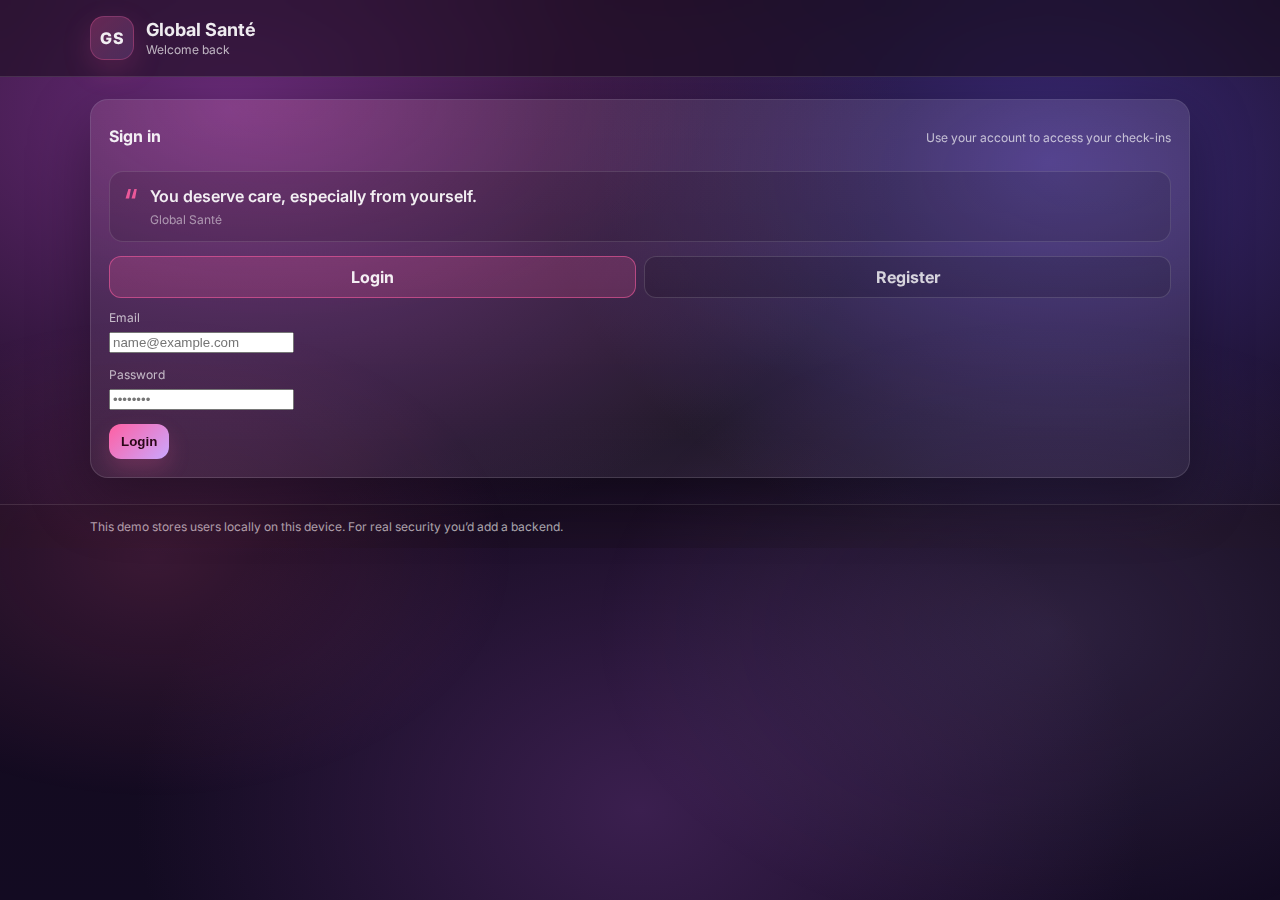
<file: auth.html>
<!doctype html>
<html lang="en">
  <head>
    <meta charset="UTF-8" />
    <meta name="viewport" content="width=device-width, initial-scale=1.0" />
    <title>Global Santé — Sign in</title>
    <link rel="preconnect" href="https://fonts.googleapis.com" />
    <link rel="preconnect" href="https://fonts.gstatic.com" crossorigin />
    <link
      href="https://fonts.googleapis.com/css2?family=Inter:wght@400;500;600;700&display=swap"
      rel="stylesheet"
    />
    <link rel="stylesheet" href="styles.css" />
    <script src="auth.js" defer></script>
  </head>
  <body>
    <div class="bg" aria-hidden="true"></div>

    <header class="header">
      <div class="container header-inner">
        <div class="brand">
          <div class="logo" aria-hidden="true">GS</div>
          <div>
            <h1>Global Santé</h1>
            <p class="subtitle">Welcome back</p>
          </div>
        </div>
      </div>
    </header>

    <main class="container grid" style="grid-template-columns: 1fr;">
      <section class="card">
        <div class="card-header">
          <h2 id="title">Sign in</h2>
          <p class="muted" id="subtitle">Use your account to access your check-ins</p>
        </div>

        <div class="quote" role="note" aria-label="Motivational quote">
          <div class="quote-mark" aria-hidden="true">“</div>
          <div>
            <div class="quote-text" id="quoteText"></div>
            <div class="quote-author" id="quoteAuthor"></div>
          </div>
        </div>

        <div
          class="segmented"
          role="group"
          aria-label="Auth mode"
          style="margin-bottom: 12px; grid-template-columns: repeat(2, 1fr);"
        >
          <input type="radio" id="modeLogin" name="mode" value="login" checked />
          <label for="modeLogin">Login</label>
          <input type="radio" id="modeRegister" name="mode" value="register" />
          <label for="modeRegister">Register</label>
        </div>

        <form id="authForm" class="form" autocomplete="off">
          <div class="field">
            <label for="email">Email</label>
            <input id="email" name="email" type="email" required placeholder="name@example.com" />
          </div>

          <div class="field" id="usernameField" hidden>
            <label for="username">Username</label>
            <input id="username" name="username" type="text" placeholder="yourname" />
          </div>

          <div class="field">
            <label for="password">Password</label>
            <input id="password" name="password" type="password" required placeholder="••••••••" />
          </div>

          <div class="actions">
            <button class="btn" id="submitBtn" type="submit">Login</button>
          </div>

          <div class="alert" id="authAlert" role="status" aria-live="polite" hidden></div>
        </form>
      </section>
    </main>

    <footer class="footer">
      <div class="container footer-inner">
        <div class="muted">
          This demo stores users locally on this device. For real security you’d add a backend.
        </div>
      </div>
    </footer>
  </body>
</html>
</file>
<file: styles.css>
:root {
  --bg0: #160b1a;
  --bg1: #130b22;
  --card: rgba(255, 255, 255, 0.08);
  --card2: rgba(255, 255, 255, 0.06);
  --stroke: rgba(255, 255, 255, 0.12);
  --text: rgba(255, 255, 255, 0.92);
  --muted: rgba(255, 255, 255, 0.68);
  --muted2: rgba(255, 255, 255, 0.5);
  --accent: #ff5fa2;
  --accent2: #caa7ff;
  --danger: #ff4d6d;
  --shadow: 0 20px 60px rgba(0, 0, 0, 0.35);
  --radius: 18px;
}

* {
  box-sizing: border-box;
}

html,
body {
  height: 100%;
}

body {
  margin: 0;
  font-family: Inter, system-ui, -apple-system, Segoe UI, Roboto, Arial, sans-serif;
  color: var(--text);
  background: radial-gradient(1200px 800px at 18% 12%, #6a2b7a 0%, transparent 56%),
    radial-gradient(900px 700px at 82% 18%, #3b2a7a 0%, transparent 56%),
    radial-gradient(900px 700px at 50% 90%, #3b1f4f 0%, transparent 56%),
    linear-gradient(180deg, var(--bg0), var(--bg1));
}

.gs-pages-nude {
  --bg0: #f6efe7;
  --bg1: #efe3d6;
  --card: rgba(255, 255, 255, 0.78);
  --card2: rgba(255, 255, 255, 0.62);
  --stroke: rgba(27, 20, 17, 0.12);
  --text: rgba(27, 20, 17, 0.96);
  --muted: rgba(27, 20, 17, 0.62);
  --muted2: rgba(27, 20, 17, 0.52);
  --accent: #7a4b34;
  --accent2: #c9a68f;
  --danger: #d94a4a;
  background: radial-gradient(1000px 700px at 15% 10%, rgba(201, 166, 143, 0.35) 0%, transparent 58%),
    radial-gradient(900px 680px at 85% 22%, rgba(122, 75, 52, 0.14) 0%, transparent 60%),
    radial-gradient(900px 700px at 50% 92%, rgba(201, 166, 143, 0.25) 0%, transparent 62%),
    linear-gradient(180deg, var(--bg0), var(--bg1));
}

.gs-pages-nude .bg {
  background: radial-gradient(700px 460px at 12% 62%, rgba(201, 166, 143, 0.22), transparent 60%),
    radial-gradient(760px 520px at 82% 70%, rgba(122, 75, 52, 0.10), transparent 60%);
}

.gs-pages-nude .header {
  background: rgba(255, 255, 255, 0.62);
}

.gs-pages-nude .logo {
  background: linear-gradient(135deg, rgba(122, 75, 52, 0.20), rgba(201, 166, 143, 0.22));
  border: 1px solid rgba(122, 75, 52, 0.18);
  box-shadow: 0 10px 30px rgba(122, 75, 52, 0.12);
}

.gs-pages-nude .quote-mark {
  color: rgba(122, 75, 52, 0.9);
}

.gs-pages-nude .segmented input:checked + label {
  background: rgba(122, 75, 52, 0.14);
  border-color: rgba(122, 75, 52, 0.40);
}

.gs-pages-nude input[type="date"],
.gs-pages-nude textarea,
.gs-pages-nude .search {
  color: rgba(27, 20, 17, 0.96);
  border: 1px solid rgba(27, 20, 17, 0.12);
  background: rgba(255, 255, 255, 0.72);
}

.gs-pages-nude input[type="date"]:focus,
.gs-pages-nude textarea:focus,
.gs-pages-nude .search:focus {
  border-color: rgba(122, 75, 52, 0.45);
  box-shadow: 0 0 0 4px rgba(122, 75, 52, 0.12);
}

.gs-pages-nude .btn {
  color: #1b1411;
  background: linear-gradient(135deg, var(--accent), var(--accent2));
  box-shadow: 0 10px 22px rgba(122, 75, 52, 0.14);
}

.gs-pages-nude .btn-ghost {
  color: rgba(27, 20, 17, 0.92);
  background: rgba(255, 255, 255, 0.55);
  border: 1px solid rgba(27, 20, 17, 0.12);
}

.gs-pages-nude .footer {
  background: rgba(255, 255, 255, 0.40);
  border-top: 1px solid rgba(27, 20, 17, 0.12);
}

.bg {
  position: fixed;
  inset: 0;
  pointer-events: none;
  background: radial-gradient(600px 400px at 12% 62%, rgba(255, 95, 162, 0.16), transparent 60%),
    radial-gradient(760px 520px at 82% 70%, rgba(202, 167, 255, 0.14), transparent 60%);
  filter: blur(0px);
}

.container {
  width: min(1100px, calc(100% - 40px));
  margin: 0 auto;
}

.header {
  position: sticky;
  top: 0;
  z-index: 10;
  backdrop-filter: blur(14px);
  background: rgba(22, 11, 26, 0.55);
  border-bottom: 1px solid var(--stroke);
}

.header-inner {
  display: flex;
  align-items: center;
  justify-content: space-between;
  padding: 16px 0;
}

.brand {
  display: flex;
  align-items: center;
  gap: 12px;
}

.logo {
  width: 44px;
  height: 44px;
  border-radius: 14px;
  display: grid;
  place-items: center;
  font-weight: 800;
  letter-spacing: 0.5px;
  background: linear-gradient(135deg, rgba(255, 95, 162, 0.26), rgba(202, 167, 255, 0.16));
  border: 1px solid rgba(255, 95, 162, 0.28);
  box-shadow: 0 10px 30px rgba(255, 95, 162, 0.16);
}

h1 {
  font-size: 18px;
  margin: 0;
}

.subtitle {
  margin: 2px 0 0 0;
  font-size: 12px;
  color: var(--muted);
}

.header-actions {
  display: flex;
  gap: 10px;
}

.grid {
  display: grid;
  grid-template-columns: 1.2fr 1fr;
  gap: 18px;
  padding: 22px 0 26px;
}

@media (max-width: 900px) {
  .grid {
    grid-template-columns: 1fr;
  }
  .span-2 {
    grid-column: auto;
  }
}

@media (max-width: 640px) {
  .container {
    width: min(1100px, calc(100% - 24px));
  }

  .header-inner {
    flex-wrap: wrap;
    gap: 10px;
  }

  .header-actions {
    width: 100%;
    flex-wrap: wrap;
    justify-content: flex-end;
    gap: 8px;
  }

  .header-actions .btn {
    padding: 9px 10px;
    border-radius: 12px;
    font-size: 12px;
  }

  .grid {
    padding: 16px 0 18px;
    gap: 14px;
  }

  .card {
    padding: 14px;
  }

  .card-header {
    flex-direction: column;
    align-items: flex-start;
  }

  .actions {
    flex-wrap: wrap;
  }

  .actions .btn {
    width: 100%;
    justify-content: center;
  }

  .stats {
    grid-template-columns: 1fr;
  }
}

.card {
  border-radius: var(--radius);
  background: linear-gradient(180deg, var(--card), var(--card2));
  border: 1px solid var(--stroke);
  box-shadow: var(--shadow);
  padding: 18px;
  position: relative;
  overflow: hidden;
}

.card::before {
  content: "";
  position: absolute;
  inset: -1px;
  background: radial-gradient(820px 420px at 18% 0%, rgba(255, 95, 162, 0.12), transparent 52%),
    radial-gradient(820px 420px at 92% 20%, rgba(202, 167, 255, 0.10), transparent 62%);
  pointer-events: none;
}

.card > * {
  position: relative;
}

.span-2 {
  grid-column: span 2;
}

.card-header {
  display: flex;
  align-items: baseline;
  justify-content: space-between;
  gap: 12px;
  margin-bottom: 14px;
}

.card-header h2 {
  margin: 0;
  font-size: 16px;
}

.muted {
  color: var(--muted);
  font-size: 12px;
}

.quote {
  display: grid;
  grid-template-columns: auto 1fr;
  gap: 12px;
  padding: 14px;
  border-radius: 14px;
  border: 1px solid rgba(255, 255, 255, 0.12);
  background: rgba(0, 0, 0, 0.12);
  margin-bottom: 14px;
}

.quote-mark {
  font-size: 40px;
  line-height: 36px;
  color: rgba(255, 95, 162, 0.88);
}

.quote-text {
  font-weight: 600;
}

.quote-author {
  margin-top: 6px;
  font-size: 12px;
  color: var(--muted2);
}

.form {
  display: grid;
  gap: 14px;
}

.field label {
  display: block;
  font-size: 12px;
  color: var(--muted);
  margin-bottom: 6px;
}

input[type="date"],
textarea,
.search {
  width: 100%;
  color: var(--text);
  padding: 10px 12px;
  border-radius: 12px;
  border: 1px solid rgba(255, 255, 255, 0.14);
  background: rgba(0, 0, 0, 0.16);
  outline: none;
}

textarea {
  resize: vertical;
  min-height: 110px;
}

input[type="date"]:focus,
textarea:focus,
.search:focus {
  border-color: rgba(255, 95, 162, 0.6);
  box-shadow: 0 0 0 4px rgba(255, 95, 162, 0.14);
}

.segmented {
  display: grid;
  grid-template-columns: repeat(5, 1fr);
  gap: 8px;
}

.segmented input {
  position: absolute;
  opacity: 0;
  pointer-events: none;
}

.segmented label {
  user-select: none;
  display: grid;
  place-items: center;
  padding: 10px 0;
  border-radius: 12px;
  border: 1px solid rgba(255, 255, 255, 0.14);
  background: rgba(0, 0, 0, 0.14);
  font-weight: 700;
  color: rgba(255, 255, 255, 0.8);
}

.segmented input:checked + label {
  background: rgba(255, 95, 162, 0.18);
  border-color: rgba(255, 95, 162, 0.55);
  color: var(--text);
}

.hint {
  margin-top: 6px;
  font-size: 12px;
  color: var(--muted2);
}

.range-row {
  display: grid;
  grid-template-columns: 1fr auto;
  gap: 10px;
  align-items: center;
}

input[type="range"] {
  width: 100%;
}

.pill {
  min-width: 36px;
  text-align: center;
  padding: 6px 10px;
  border-radius: 999px;
  border: 1px solid rgba(255, 255, 255, 0.12);
  background: rgba(0, 0, 0, 0.16);
  font-weight: 700;
}

.actions {
  display: flex;
  gap: 10px;
  align-items: center;
}

.btn {
  appearance: none;
  border: none;
  cursor: pointer;
  border-radius: 12px;
  padding: 10px 12px;
  font-weight: 700;
  color: #2a0718;
  background: linear-gradient(135deg, var(--accent), var(--accent2));
  box-shadow: 0 10px 22px rgba(255, 95, 162, 0.2);
}

.btn:hover {
  filter: brightness(1.03);
}

.btn:active {
  transform: translateY(1px);
}

.btn-ghost {
  color: var(--text);
  background: rgba(255, 255, 255, 0.08);
  border: 1px solid rgba(255, 255, 255, 0.12);
  box-shadow: none;
}

.btn-ghost:disabled {
  opacity: 1;
  cursor: default;
}

.btn-danger {
  color: #2b0707;
  background: linear-gradient(135deg, #ff6b6b, #ffa2a2);
}

.alert {
  padding: 10px 12px;
  border-radius: 12px;
  border: 1px solid rgba(255, 95, 162, 0.35);
  background: rgba(255, 95, 162, 0.12);
  color: rgba(255, 255, 255, 0.9);
  font-size: 12px;
}

.chart-wrap {
  border-radius: 14px;
  border: 1px solid rgba(255, 255, 255, 0.12);
  background: rgba(0, 0, 0, 0.12);
  padding: 10px;
}

.stats {
  display: grid;
  grid-template-columns: repeat(3, 1fr);
  gap: 10px;
  margin-top: 12px;
}

.stat {
  padding: 12px;
  border-radius: 14px;
  border: 1px solid rgba(255, 255, 255, 0.12);
  background: rgba(0, 0, 0, 0.12);
}

.stat .k {
  font-size: 11px;
  color: var(--muted2);
}

.stat .v {
  margin-top: 4px;
  font-weight: 800;
  font-size: 18px;
}

.history-header {
  align-items: center;
}

.history-controls {
  display: flex;
  align-items: center;
  gap: 10px;
}

.history {
  display: grid;
  gap: 10px;
}

.entry {
  padding: 14px;
  border-radius: 16px;
  border: 1px solid rgba(255, 255, 255, 0.12);
  background: rgba(0, 0, 0, 0.12);
  display: grid;
  gap: 10px;
}

.entry-top {
  display: flex;
  align-items: flex-start;
  justify-content: space-between;
  gap: 14px;
}

.entry-date {
  font-weight: 800;
}

.entry-meta {
  margin-top: 4px;
  font-size: 12px;
  color: var(--muted);
  display: flex;
  gap: 10px;
  flex-wrap: wrap;
}

.badge {
  padding: 4px 10px;
  border-radius: 999px;
  border: 1px solid rgba(255, 255, 255, 0.12);
  background: rgba(255, 255, 255, 0.06);
}

.entry-note {
  white-space: pre-wrap;
  color: rgba(255, 255, 255, 0.86);
  line-height: 1.45;
}

.entry-actions {
  display: flex;
  gap: 10px;
}

.empty {
  padding: 16px;
  border-radius: 16px;
  border: 1px dashed rgba(255, 255, 255, 0.2);
  color: var(--muted);
  background: rgba(0, 0, 0, 0.08);
}

.footer {
  border-top: 1px solid rgba(255, 255, 255, 0.12);
  background: rgba(22, 11, 26, 0.35);
}

.footer-inner {
  padding: 14px 0;
}

.dialog {
  width: min(520px, calc(100% - 32px));
  border: 1px solid rgba(255, 255, 255, 0.16);
  border-radius: 16px;
  background: rgba(10, 26, 28, 0.9);
  color: var(--text);
  box-shadow: var(--shadow);
}

.dialog::backdrop {
  background: rgba(0, 0, 0, 0.55);
  backdrop-filter: blur(4px);
}

.dialog-inner {
  padding: 16px;
}

.dialog-inner h3 {
  margin: 0 0 8px 0;
}

.dialog-actions {
  display: flex;
  justify-content: flex-end;
  gap: 10px;
  margin-top: 14px;
}

.gs-pages-auth {
  background: radial-gradient(1000px 700px at 15% 10%, rgba(201, 166, 143, 0.35) 0%, transparent 58%),
    radial-gradient(900px 680px at 85% 22%, rgba(122, 75, 52, 0.14) 0%, transparent 60%),
    radial-gradient(900px 700px at 50% 92%, rgba(201, 166, 143, 0.25) 0%, transparent 62%),
    linear-gradient(180deg, #f6efe7, #efe3d6);
  color: #1b1411;
}

.gs-pages-auth-shell {
  min-height: 100vh;
  display: grid;
  place-items: center;
  padding: 28px 14px;
}

.gs-pages-auth-card {
  width: min(980px, 100%);
  background: rgba(255, 255, 255, 0.78);
  border: 1px solid rgba(27, 20, 17, 0.10);
  border-radius: 26px;
  box-shadow: 0 25px 60px rgba(27, 20, 17, 0.14);
  overflow: hidden;
  display: grid;
  grid-template-columns: 1fr 1.05fr;
  backdrop-filter: blur(10px);
  animation: gsCardIn 700ms cubic-bezier(0.2, 0.9, 0.2, 1) both;
}

.gs-pages-auth-left {
  padding: 40px 44px;
}

.gs-pages-brand {
  display: flex;
  align-items: center;
  gap: 12px;
  margin-bottom: 18px;
}

.gs-pages-logo {
  width: 42px;
  height: 42px;
  border-radius: 14px;
  display: grid;
  place-items: center;
  font-weight: 900;
  color: #1b1411;
  background: linear-gradient(135deg, rgba(122, 75, 52, 0.20), rgba(201, 166, 143, 0.22));
  border: 1px solid rgba(122, 75, 52, 0.18);
}

.gs-pages-name {
  font-weight: 900;
  letter-spacing: -0.3px;
}

.gs-pages-sub {
  font-size: 12px;
  color: rgba(27, 20, 17, 0.62);
}

.gs-pages-title {
  font-weight: 900;
  font-size: 34px;
  letter-spacing: -0.6px;
}

.gs-pages-subtitle {
  margin-top: 6px;
  font-size: 13px;
  color: rgba(27, 20, 17, 0.62);
}

.gs-pages-quote {
  margin-top: 18px;
  display: grid;
  grid-template-columns: auto 1fr;
  gap: 12px;
  padding: 14px;
  border-radius: 16px;
  border: 1px solid rgba(27, 20, 17, 0.10);
  background: rgba(255, 255, 255, 0.55);
}

.gs-pages-quote-mark {
  font-size: 32px;
  line-height: 28px;
  color: rgba(122, 75, 52, 0.9);
}

.gs-pages-quote-text {
  font-weight: 800;
}

.gs-pages-quote-author {
  margin-top: 6px;
  font-size: 12px;
  color: rgba(27, 20, 17, 0.55);
}

.gs-pages-tabs {
  margin-top: 14px;
  display: grid;
  grid-template-columns: repeat(2, 1fr);
  gap: 10px;
}

.gs-pages-tabs input {
  position: absolute;
  opacity: 0;
  pointer-events: none;
}

.gs-pages-tabs label {
  display: grid;
  place-items: center;
  padding: 12px 0;
  border-radius: 14px;
  border: 1px solid rgba(27, 20, 17, 0.14);
  background: rgba(255, 255, 255, 0.55);
  font-weight: 900;
  cursor: pointer;
}

.gs-pages-tabs input:checked + label {
  border-color: rgba(122, 75, 52, 0.35);
  background: linear-gradient(135deg, rgba(122, 75, 52, 0.16), rgba(201, 166, 143, 0.22));
}

.gs-pages-form {
  margin-top: 14px;
  display: grid;
  gap: 12px;
}

.gs-pages-field label {
  display: block;
  font-size: 12px;
  color: rgba(27, 20, 17, 0.62);
  margin-bottom: 6px;
}

.gs-pages-field input {
  width: 100%;
  padding: 12px 16px;
  border-radius: 999px;
  border: 1px solid rgba(27, 20, 17, 0.12);
  background: rgba(255, 255, 255, 0.75);
  outline: none;
  color: #1b1411;
}

.gs-pages-field input:focus {
  border-color: rgba(122, 75, 52, 0.45);
  box-shadow: 0 0 0 4px rgba(122, 75, 52, 0.12);
}

.gs-pages-btn {
  margin-top: 6px;
  border: none;
  border-radius: 999px;
  padding: 12px 16px;
  font-weight: 900;
  cursor: pointer;
  background: #1b1411;
  color: #fff;
  transition: transform 140ms ease, filter 140ms ease;
}

.gs-pages-btn:hover {
  filter: brightness(1.05);
  transform: translateY(-1px);
}

.gs-pages-divider {
  margin: 12px 0 6px;
  text-align: center;
  font-size: 12px;
  color: rgba(27, 20, 17, 0.58);
}

.gs-pages-social {
  display: flex;
  justify-content: center;
  gap: 12px;
}

.gs-pages-social-btn {
  width: 40px;
  height: 40px;
  border-radius: 999px;
  border: none;
  background: #1b1411;
  color: #fff;
  font-weight: 900;
  cursor: pointer;
  transition: transform 140ms ease, filter 140ms ease;
}

.gs-pages-social-btn:hover {
  transform: translateY(-2px) scale(1.04);
  filter: brightness(1.08);
}

.gs-pages-alert {
  padding: 10px 12px;
  border-radius: 14px;
  border: 1px solid rgba(122, 75, 52, 0.28);
  background: rgba(122, 75, 52, 0.10);
  color: rgba(27, 20, 17, 0.85);
  font-size: 12px;
}

.gs-pages-auth-right {
  padding: 30px;
  display: grid;
  align-content: center;
  justify-items: center;
  background: radial-gradient(900px 520px at 30% 10%, rgba(122, 75, 52, 0.10), transparent 60%),
    radial-gradient(900px 520px at 70% 70%, rgba(201, 166, 143, 0.25), transparent 60%),
    linear-gradient(180deg, #f2e8de, #efe1d4);
}

.gs-pages-illustration {
  width: 100%;
  max-width: 420px;
  border-radius: 22px;
  overflow: hidden;
  animation: gsFloat 5.5s ease-in-out infinite;
}

.gs-pages-illustration img {
  width: 100%;
  height: 340px;
  object-fit: cover;
}

.gs-pages-right-text {
  margin-top: 18px;
  text-align: center;
  font-weight: 700;
  color: rgba(27, 20, 17, 0.70);
}

.gs-pages-footnote {
  width: min(980px, 100%);
  margin-top: 14px;
  color: rgba(27, 20, 17, 0.58);
  font-size: 12px;
}

@media (max-width: 920px) {
  .gs-pages-auth-card {
    grid-template-columns: 1fr;
  }
  .gs-pages-auth-right {
    display: none;
  }
  .gs-pages-auth-left {
    padding: 34px 22px;
  }
}
</file>
